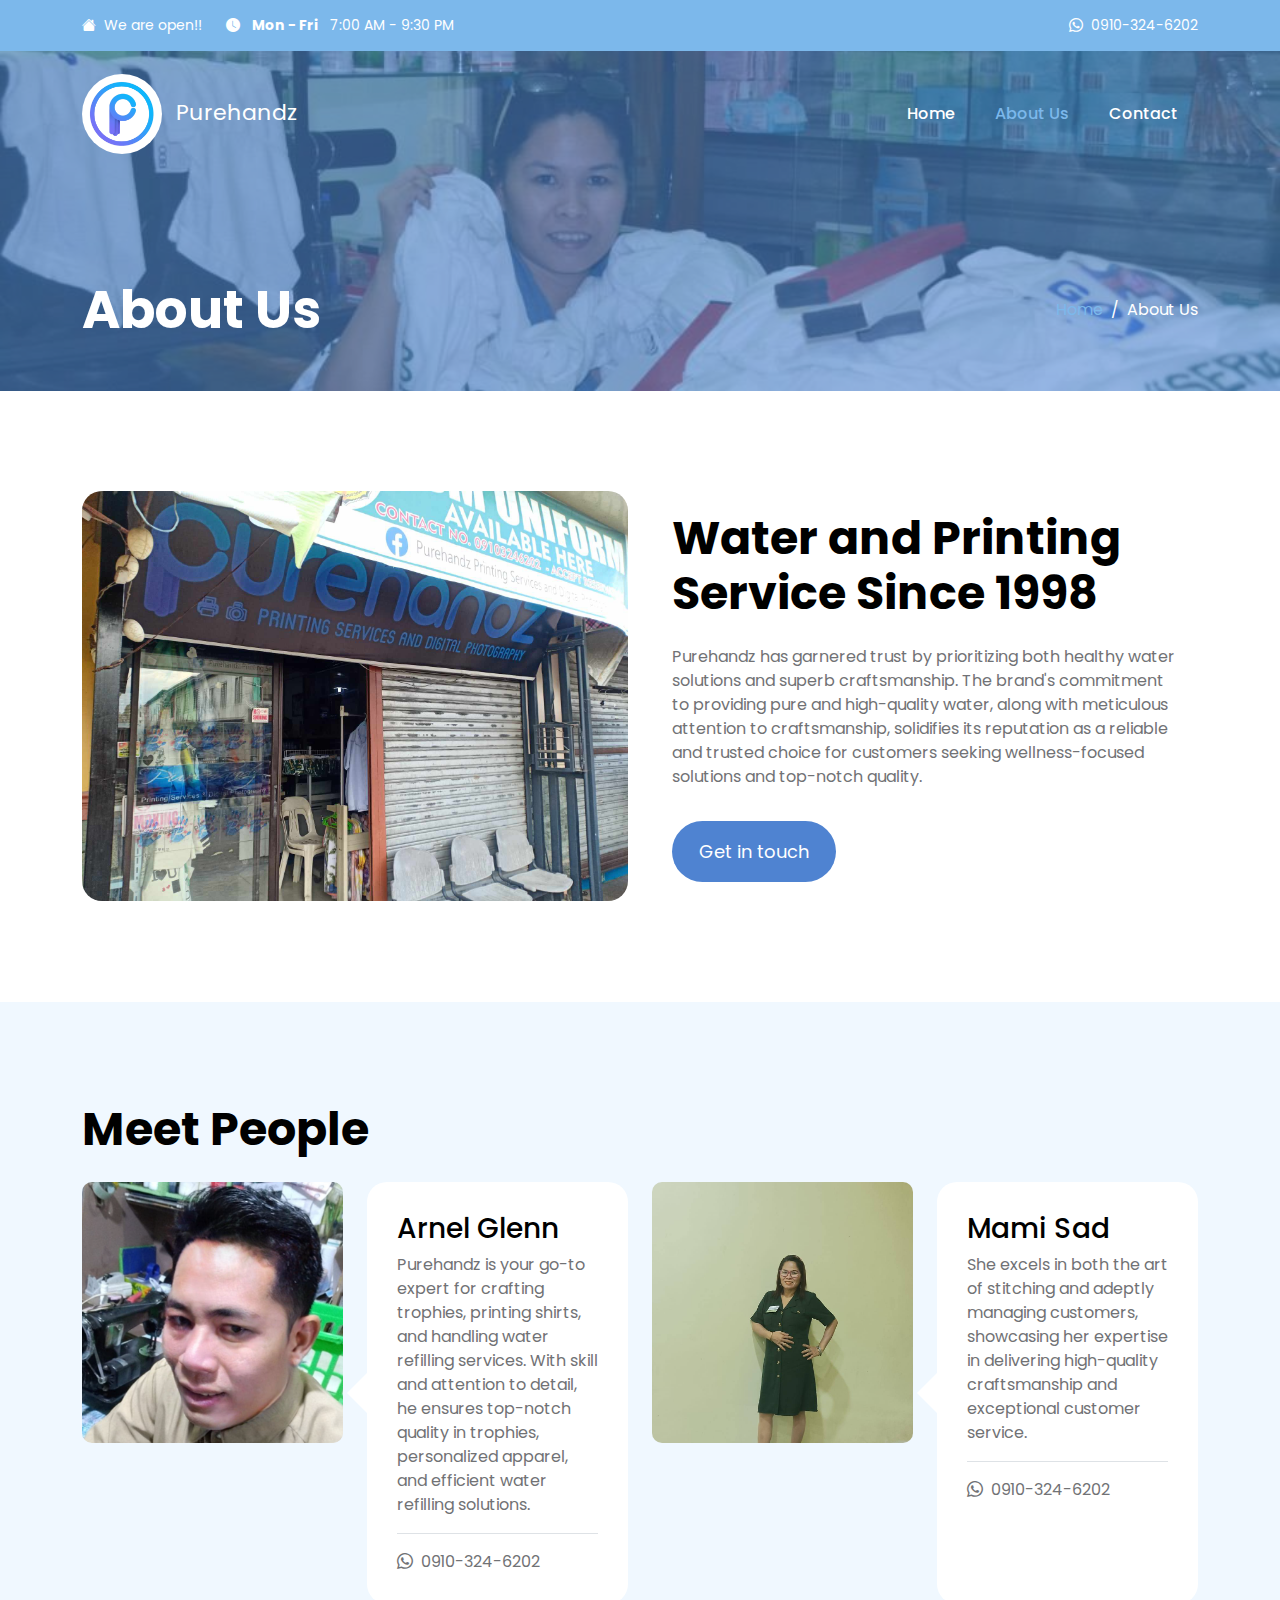
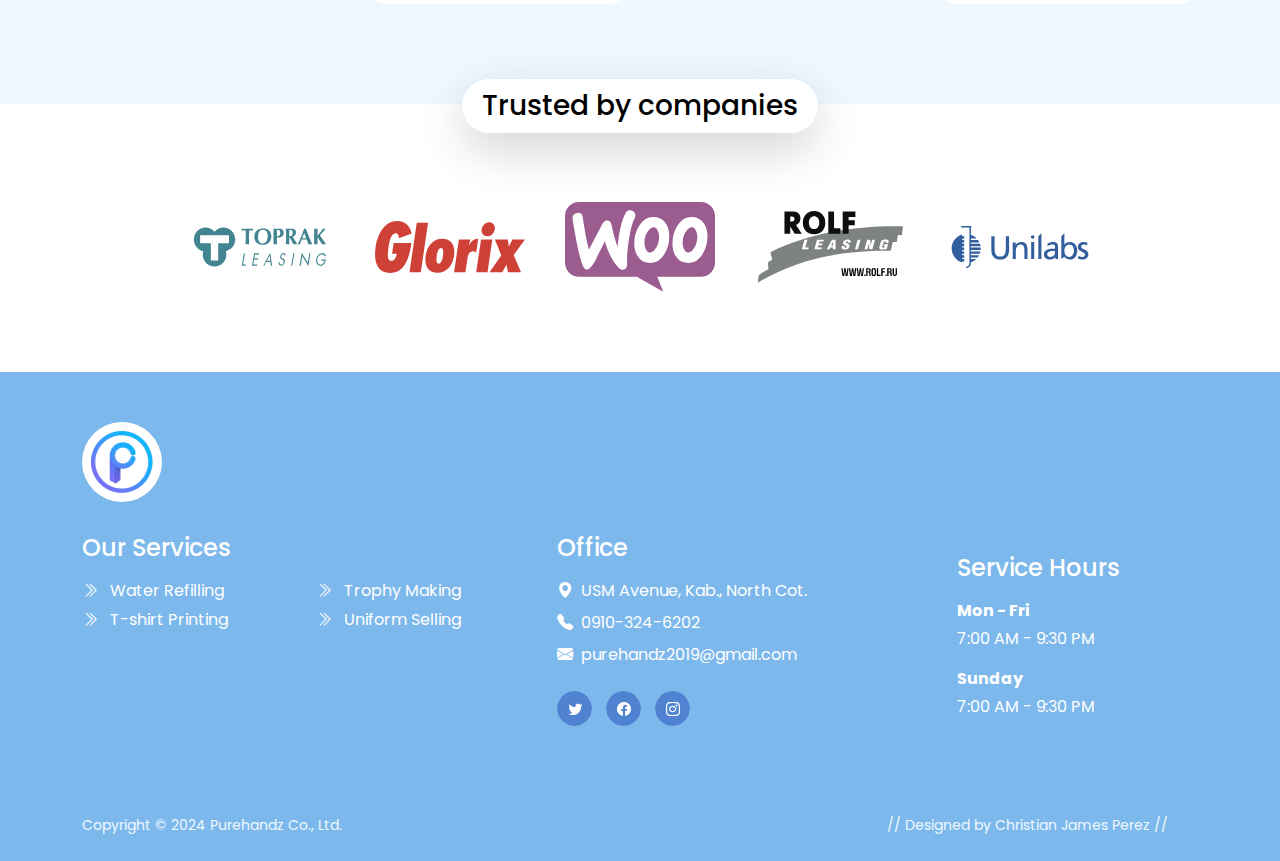
<file: about.html>
<!doctype html>
<html lang="en">
    <head>
        <meta charset="utf-8">
        <meta name="viewport" content="width=device-width, initial-scale=1">

        <meta name="description" content="Purehandz Water Refilling and Printing Services">
        <meta name="author" content="Christian James J. Perez">

        <title>Purehandz</title>
        <link rel="icon" type="image/x-icon" href="images/purehands-icon.ico">

        <!-- mga css files -->        
        <link rel="preconnect" href="https://fonts.googleapis.com">
        
        <link rel="preconnect" href="https://fonts.gstatic.com" crossorigin>
        
        <link href="https://fonts.googleapis.com/css2?family=Poppins:ital,wght@0,400;0,500;0,700;1,400&display=swap" rel="stylesheet">

        <link href="css/bootstrap.min.css" rel="stylesheet">

        <link href="css/bootstrap-icons.css" rel="stylesheet">

        <link href="css/clean-bootstrap.css" rel="stylesheet">

    </head>
    
    <body>

        <header class="site-header">
            <div class="container">
                <div class="row">
                    
                    <div class="col-lg-12 col-12 d-flex flex-wrap">
                        <p class="d-flex me-4 mb-0">
                            <i class="bi-house-fill me-2"></i>
                            We are open!! 
                        </p>

                        <p class="d-flex d-lg-block d-md-block d-none me-4 mb-0">
                            <i class="bi-clock-fill me-2"></i>
                            <strong class="me-2">Mon - Fri</strong> 7:00 AM - 9:30 PM
                        </p>

                        <p class="site-header-icon-wrap text-white d-flex mb-0 ms-auto">
                            <i class="site-header-icon bi-whatsapp me-2"></i>

                            <a class="text-white">
                                0910-324-6202
                            </a>
                        </p>
                    </div>

                </div>
            </div>
        </header>

        <nav class="navbar navbar-expand-lg">
            <div class="container">
                <a class="navbar-brand" href="index.html">
                    <img src="images/purehands-logo.png" class="logo img-fluid" alt="">

                    <span class="ms-2">Purehandz</span>
                </a>

                <button class="navbar-toggler" type="button" data-bs-toggle="collapse" data-bs-target="#navbarNav" aria-controls="navbarNav" aria-expanded="false" aria-label="Toggle navigation">
                    <span class="navbar-toggler-icon"></span>
                </button>

                <div class="collapse navbar-collapse" id="navbarNav">
                    <ul class="navbar-nav ms-auto">
                        <li class="nav-item">
                            <a class="nav-link" href="index.html">Home</a>
                        </li>

                        <li class="nav-item">
                            <a class="nav-link active" href="about.html">About Us</a>
                        </li>

                        <li class="nav-item">
                            <a class="nav-link" href="contact.html">Contact</a>
                        </li>
                    </ul>
                </div>
            </div>
        </nav>

        <main>

            <section class="banner-section d-flex justify-content-center align-items-end">
                <div class="section-overlay"></div>

                <div class="container">
                    <div class="row">

                        <div class="col-lg-7 col-12">
                            <h1 class="text-white mb-lg-0">About Us</h1>
                        </div>

                        <div class="col-lg-4 col-12 d-flex justify-content-lg-end align-items-center ms-auto">
                            <nav aria-label="breadcrumb">
                                <ol class="breadcrumb justify-content-center">
                                    <li class="breadcrumb-item"><a href="index.html">Home</a></li>

                                    <li class="breadcrumb-item active" aria-current="page">About Us</li>
                                </ol>
                            </nav>
                        </div>

                    </div>
                </div>
            </section>
         

            <section class="section-padding">
                <div class="container">
                    <div class="row">

                        <div class="col-lg-6 col-12">
                            <img src="images/purehands-front.jpg" class="featured-image img-fluid">
                        </div>

                        <div class="col-lg-6 col-12">
                            <div class="featured-block">
                                <h2 class="mb-4">Water and Printing Service Since 1998</h2>
                                <p>Purehandz has garnered trust by prioritizing both healthy water solutions and superb craftsmanship. The brand's commitment to providing pure and high-quality water, along with meticulous attention to craftsmanship, solidifies its reputation as a reliable and trusted choice for customers seeking wellness-focused solutions and top-notch quality.</p>
                                <a class="custom-btn btn button button--atlas mt-3" href="contact.html">
                                    <span>Get in touch</span>
    
                                    <div class="marquee" aria-hidden="true">
                                        <div class="marquee__inner">
                                            <span>Get in touch</span>
                                            <span>Get in touch</span>
                                            <span>Get in touch</span>
                                            <span>Get in touch</span>
                                        </div>
                                    </div>
                                </a>
                            </div>
                        </div>

                    </div>
                </div>
            </section>


            <section class="team-section section-padding section-bg">
                <div class="container">
                    <div class="row">

                        <div class="col-lg-12 col-12">
                            <h2 class="mb-4">Meet People</h2>
                        </div>

                        <div class="col-lg-3 col-md-6 col-12 mb-lg-0 mb-md-5">
                            <img src="images/teams/arnel.png" class="team-image img-fluid">
                        </div>

                        <div class="col-lg-3 col-md-6 col-12 d-flex justify-content-lg-center mt-4 mt-lg-0 mt-md-0 mb-5 mb-lg-0">
                            <div class="team-info mx-auto mx-lg-0">
                                <h4 class="mb-2">Arnel Glenn</h4>

                                <p>Purehandz is your go-to expert for crafting trophies, printing shirts, and handling water refilling services. With skill and attention to detail, he ensures top-notch quality in trophies, personalized apparel, and efficient water refilling solutions.</p>

                                <div class="border-top mt-3 pt-3">
                                    <p class="d-flex mb-0">
                                        <i class="bi-whatsapp me-2"></i>

                                        <a href="tel: 110-220-9800">
                                            0910-324-6202
                                        </a>
                                    </p>
                                </div>
                            </div>
                        </div>

                        <div class="col-lg-3 col-md-6 col-12">
                            <img src="images/teams/maymay.jpg" class="team-image img-fluid">
                        </div>

                        <div class="col-lg-3 col-md-6 col-12 d-flex justify-content-lg-center mt-4 mt-lg-0 mt-md-0">
                            <div class="team-info mx-auto mx-lg-0">
                                <h4 class="mb-2">Mami Sad</h4>

                                <p>She excels in both the art of stitching and adeptly managing customers, showcasing her expertise in delivering high-quality craftsmanship and exceptional customer service.</p>

                                <div class="border-top mt-3 pt-3">
                                    <p class="d-flex mb-0">
                                        <i class="bi-whatsapp me-2"></i>

                                        <a href="tel: 110-220-9800">
                                            0910-324-6202
                                        </a>
                                    </p>
                                </div>
                            </div>
                        </div>

                    </div>
                </div>
            </section>


            <section class="partners-section">
                <div class="container">
                    <div class="row justify-content-center align-items-center">

                        <div class="col-lg-12 col-12">
                            <h4 class="partners-section-title bg-white shadow-lg">Trusted by companies</h4>
                        </div>

                        <div class="col-lg-2 col-md-4 col-6">
                            <img src="images/partners/toprak-leasing.svg" class="partners-image img-fluid">
                        </div>

                        <div class="col-lg-2 col-md-4 col-6">
                            <img src="images/partners/glorix.svg" class="partners-image img-fluid">
                        </div>

                        <div class="col-lg-2 col-md-4 col-6">
                            <img src="images/partners/woocommerce.svg" class="partners-image img-fluid">
                        </div>

                        <div class="col-lg-2 col-md-4 col-6">
                            <img src="images/partners/rolf-leasing.svg" class="partners-image img-fluid">
                        </div>

                        <div class="col-lg-2 col-md-4 col-6">
                            <img src="images/partners/unilabs.svg" class="partners-image img-fluid">
                        </div>

                    </div>
                </div>
            </section>
        </main>

        <footer class="site-footer">
            <div class="container">
                <div class="row">

                    <div class="col-lg-12 col-12 d-flex align-items-center mb-4 pb-2">
                        <div>
                            <img src="images/purehands-logo.png" class="logo img-fluid" alt="">
                        </div>
                    </div>

                    <div class="col-lg-5 col-12 mb-4 mb-lg-0">
                        <h5 class="site-footer-title mb-3">Our Services</h5>

                        <ul class="footer-menu">
                            <li class="footer-menu-item">
                                <a href="index.html" class="footer-menu-link">
                                    <i class="bi-chevron-double-right footer-menu-link-icon me-2"></i>
                                    Water Refilling
                                </a>
                            </li>

                            <li class="footer-menu-item">
                                <a href="index.html" class="footer-menu-link">
                                    <i class="bi-chevron-double-right footer-menu-link-icon me-2"></i>
                                    T-shirt Printing
                                </a>
                            </li>

                            <li class="footer-menu-item">
                                <a href="index.html" class="footer-menu-link">
                                    <i class="bi-chevron-double-right footer-menu-link-icon me-2"></i>
                                    Trophy Making
                                </a>
                            </li>

                            <li class="footer-menu-item">
                                <a href="index.html" class="footer-menu-link">
                                    <i class="bi-chevron-double-right footer-menu-link-icon me-2"></i>
                                    Uniform Selling
                                </a>
                            </li>
                        </ul>
                    </div>

                    <div class="col-lg-4 col-md-6 col-12 mb-4 mb-lg-0 mb-md-0">
                        <h5 class="site-footer-title mb-3">Office</h5>

                        <p class="text-white d-flex mt-3 mb-2">
                            <i class="bi-geo-alt-fill me-2"></i>
                            USM Avenue, Kab., North Cot.
                        </p>

                        <p class="text-white d-flex mb-2">
                            <i class="bi-telephone-fill me-2"></i>

                            <a href="tel: 110-220-9800" class="site-footer-link">
                                0910-324-6202
                            </a>
                        </p>

                        <p class="text-white d-flex">
                            <i class="bi-envelope-fill me-2"></i>

                            <a href="mailto:info@company.com" class="site-footer-link">
                                purehandz2019@gmail.com
                            </a>
                        </p>

                        <ul class="social-icon mt-4">
                            <li class="social-icon-item">
                                <a href="#" class="social-icon-link button button--skoll">
                                    <span></span>
                                    <span class="bi-twitter"></span>
                                </a>
                            </li>

                            <li class="social-icon-item">
                                <a href="https://www.facebook.com/purehandzprintingservices" class="social-icon-link button button--skoll">
                                    <span></span>
                                    <span class="bi-facebook"></span>
                                </a>
                            </li>

                            <li class="social-icon-item">
                                <a href="#" class="social-icon-link button button--skoll">
                                    <span></span>
                                    <span class="bi-instagram"></span>
                                </a>
                            </li>
                        </ul>
                    </div>

                    <div class="col-lg-3 col-md-6 col-6 mt-3 mt-lg-0 mt-md-0">
                        <div class="featured-block">
                            <h5 class="text-white mb-3">Service Hours</h5>

                            <strong class="d-block text-white mb-1">Mon - Fri</strong>

                            <p class="text-white mb-3">7:00 AM - 9:30 PM</p>

                            <strong class="d-block text-white mb-1">Sunday</strong>

                            <p class="text-white mb-0">7:00 AM - 9:30 PM</p>
                        </div>
                    </div>
                </div>
            </div>

            <div class="site-footer-bottom">
                <div class="container">
                    <div class="row">

                        <div class="col-lg-6 col-12">
                            <p class="copyright-text mb-0">Copyright © 2024 Purehandz Co., Ltd.</p>
                        </div>
                        
                        <div class="col-lg-6 col-12 text-end">
                            <p class="copyright-text mb-0">
                            // Designed by Christian James Perez //</p>
                        </div>
                        
                    </div>
                </div>
            </div>
        </footer>

        <!--js files here, not all are used tho -->
        <script src="js/jquery.min.js"></script>
        <script src="js/bootstrap.min.js"></script>
        <script src="js/jquery.backstretch.min.js"></script>
        <script src="js/counter.js"></script>
        <script src="js/init.js"></script>
        <script src="js/modernizr.js"></script>
        <script src="js/animated-headline.js"></script>
        <script src="js/custom.js"></script>

    </body>
</html>
</file>
